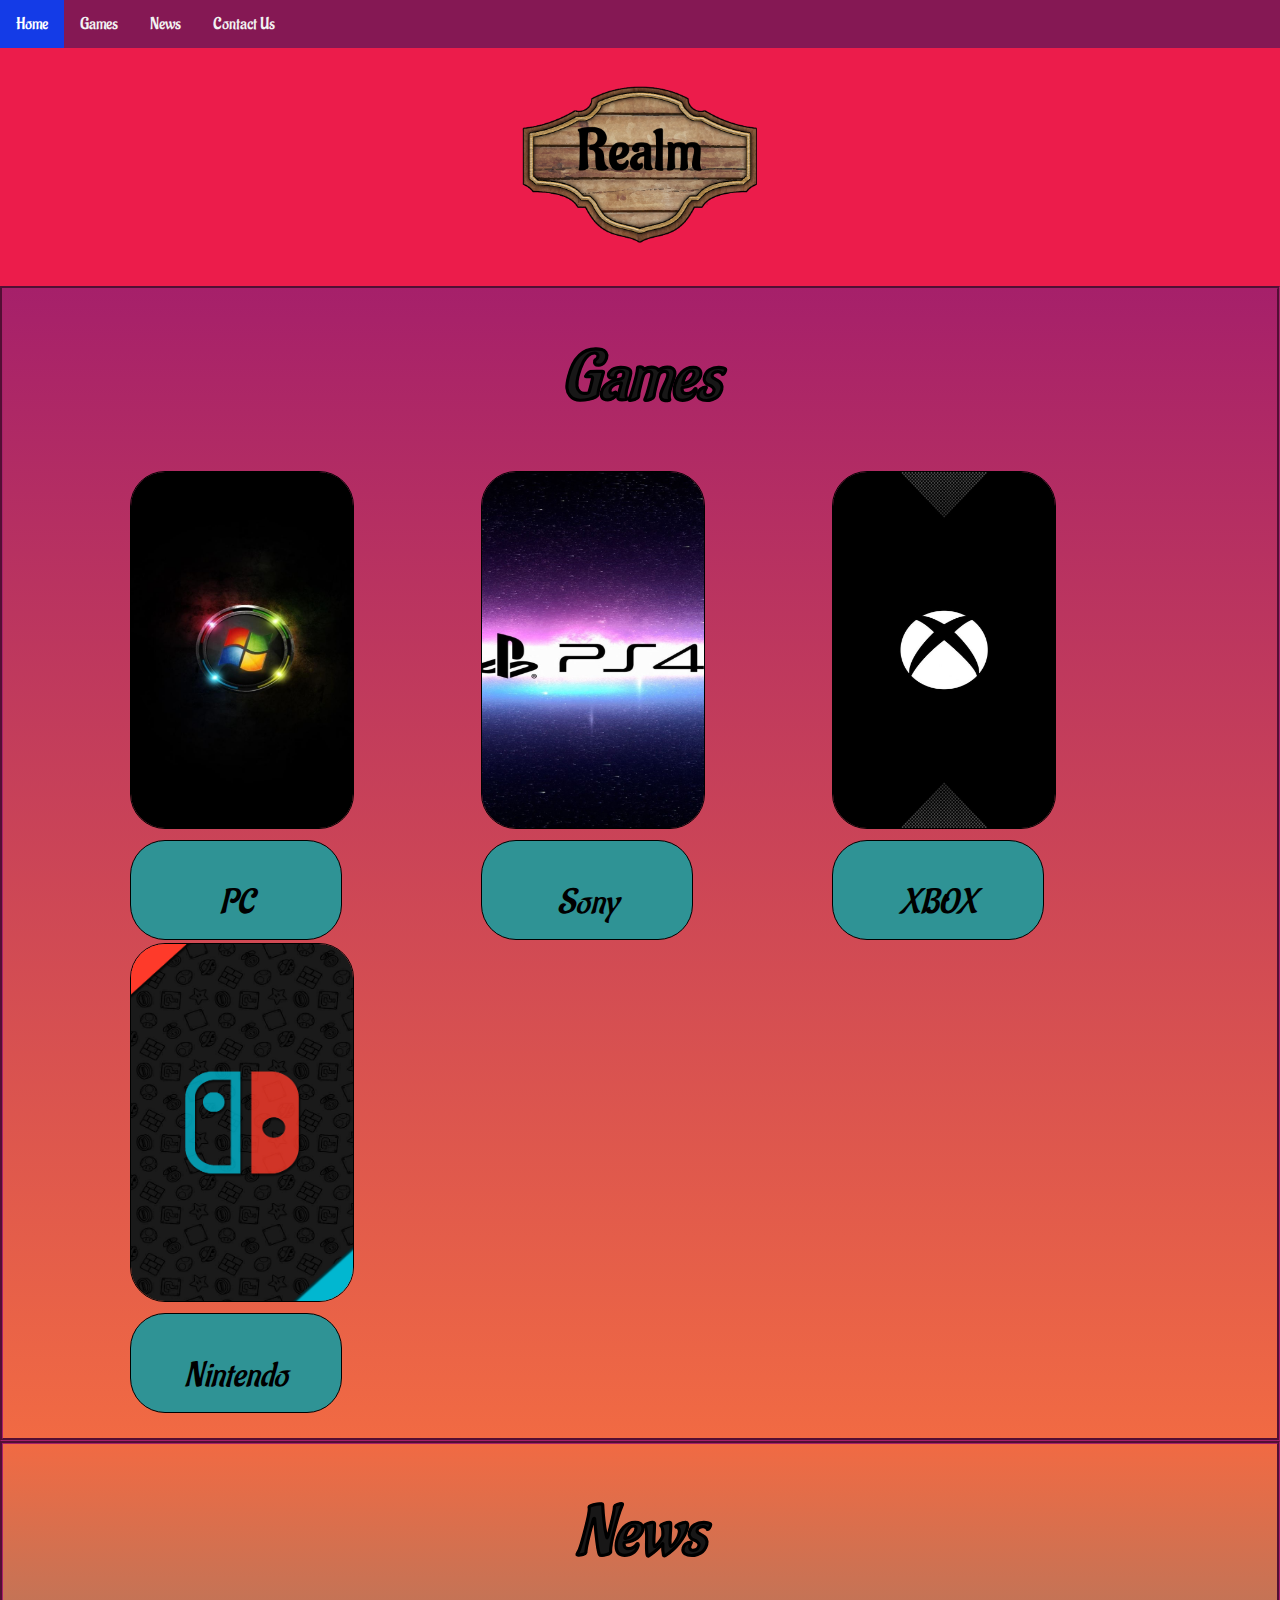
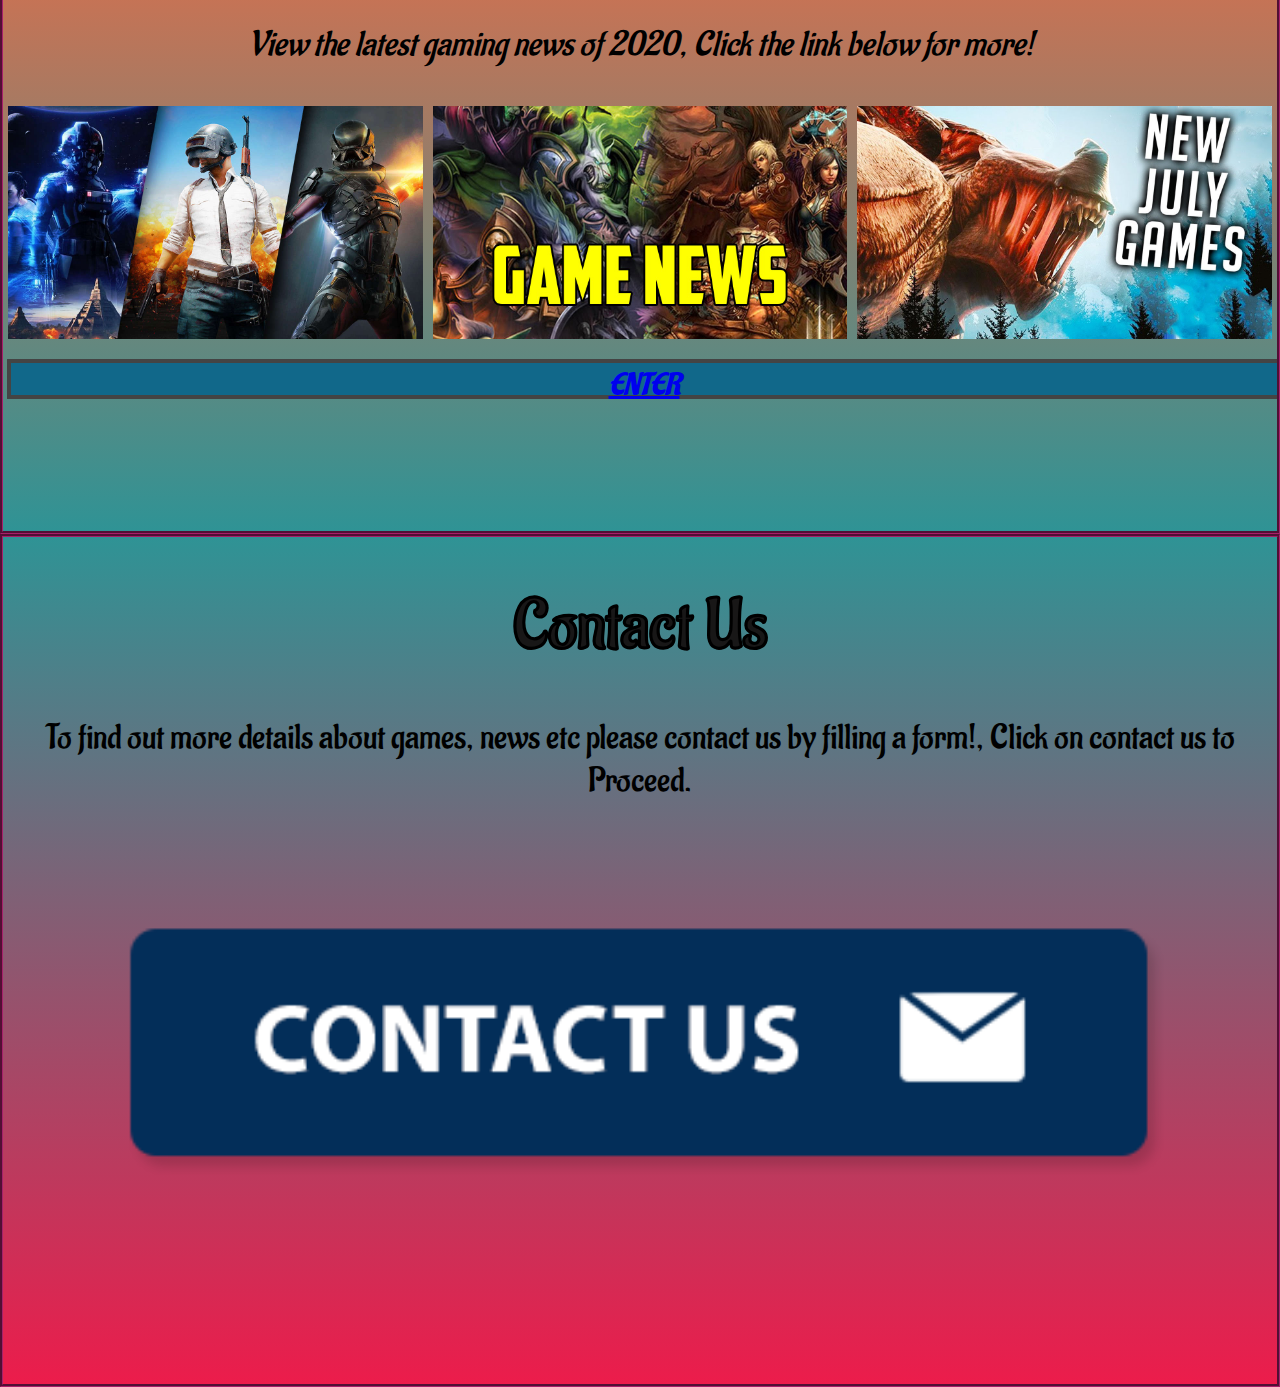
<file: index.html>
<!DOCTYPE html>
<html lang="en">
<head>
    <meta charset="UTF-8">
    <meta name="viewport" content="width=device-width, initial-scale=1.0">
    <!-- icon link -->
    <link rel="icon" href="images/icon1.png" type="image/x-icon">
    <link rel="stylesheet" href="css/styles.css">
    <link rel="stylesheet" href="css/box.css">
    <link rel="stylesheet" href="css/h1.css">
    <link rel="stylesheet" href="css/nav.css">
    <link href="https://fonts.googleapis.com/css2?family=Aladin&display=swap" rel="stylesheet"> 
    <title>Realm</title>
</head>

<div class="topNav">
    <a class="active" href="index.html">Home</a> 
    <a href="games.html">Games</a>
    <a href="news.html">News</a>
    <a href="contactus.html">Contact Us</a>
  </div>

<body>
    <div class="titleicon">
            <center>
        <img src="images/sign3.png" alt="H1 icon" width="366.66666666667" height="233.33333333333">
            </center>
        </div>
    </div>

    <div class="box1">
        <h1>Games</h1>
        <div class="game1">
            <img src="images/pc.jpg" class="gameimage" alt="Game" width="223.5px" height="358.8px">
            <div class="middle">
                <a href="games.html#PC">
                <div class="text">ENTER</div>
                </a>
              </div>
            <div class="container">
                <p>PC</p>
            </div>
        </div>

        <div class="game1">
            <img src="images/sony.jpg" class="gameimage" alt="Game2" width="223.5px" height="358.8px">
            <div class="middle">
                <a href="games.html#PS4">
                <div class="text">ENTER</div>
                </a>
              </div>
            <div class="container">
                <p>Sony</p>
            </div>
        </div>

        <div class="game1">
            <img src="images/xbox.jpg" class="gameimage" alt="Game2" width="223.5px" height="358.8px">
            <div class="middle">
                <a href="games.html#XBX">
                <div class="text">ENTER</div> 
                </a>  
              </div>
            <div class="container">
                <p>XBOX</p>
            </div>
        </div>

        <div class="game1">
            <img src="images/nintendo.png" class="gameimage" alt="Game2" width="223.5px" height="358.8px">
            <div class="middle">
                <a href="games.html#Nintendo">
                <div class="text">ENTER</div>
                </a>
              </div>
            <div class="container">
                <p>Nintendo</p>
            </div>
        </div>

        

    </div>

    <div class="box2">
        <h1>News</h1>
        <p>View the latest gaming news of 2020, Click the link below for more!</p>

        <div class="row">
            <div class="column">
              <img src="images/news1.jpg" alt="news1" style="width:100%">
            </div>
            <div class="column">
              <img src="images/news2.jpg" alt="news2" style="width:100%">
            </div>
            <div class="column">
              <img src="images/news3.jpg" alt="news3" style="width:100%">
            </div>
          </div>
          <a href="news.html#NEWSTOP">
          <h6>ENTER</h6>   
          </a>
        

    </div>

    <div class="box3">
        <h1>Contact Us</h1>

        <p>To find out more details about games, news etc please contact us by filling a form!, Click on contact us to Proceed.</p>

            <a href="contactus.html#contact">
            <img src="images/contact.png" width="100%" alt="">  
        </a>

    </div>
   
</body>
</html>
</file>
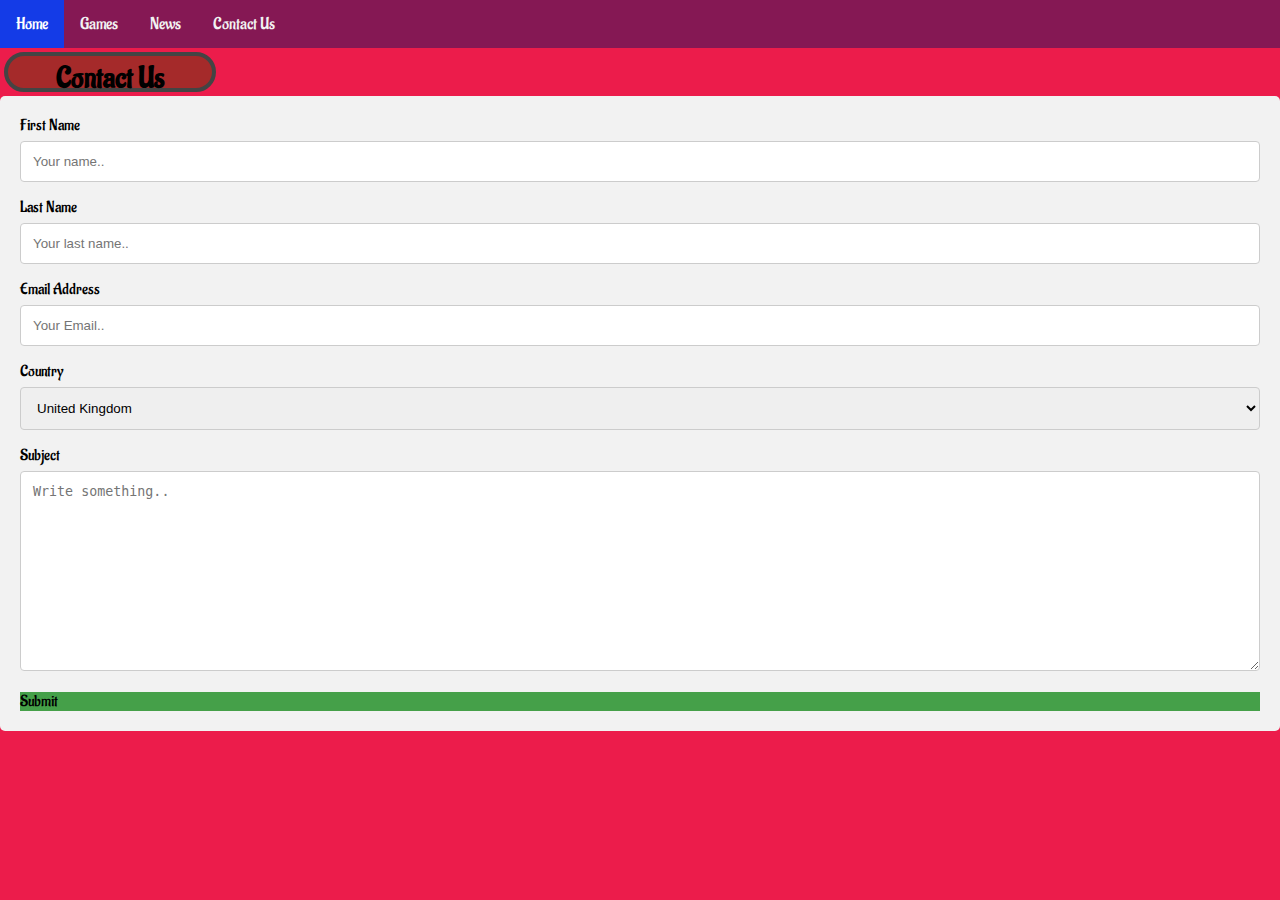
<file: contactus.html>
<!DOCTYPE html>
<html lang="en">
<head>
    <meta charset="UTF-8">
    <meta name="viewport" content="width=device-width, initial-scale=1.0">
    <!-- icon link -->
    <link rel="icon" href="images/icon1.png" type="image/x-icon">
    <link rel="stylesheet" href="css/styles.css">
    <link rel="stylesheet" href="css/box.css">
    <link rel="stylesheet" href="css/h1.css">
    <link rel="stylesheet" href="css/nav.css">
    <link rel="stylesheet" href="css/form1.css">
    <link href="https://fonts.googleapis.com/css2?family=Aladin&display=swap" rel="stylesheet"> 
    <title>Contact Us</title>
</head>

<div class="topNav">
    <a class="active" href="index.html">Home</a> 
    <a href="games.html">Games</a>
    <a href="news.html">News</a>
    <a href="contactus.html">Contact Us</a>
  </div>

<body>
 
  <h5>Contact Us</h5>

  <a id="contact"></a>

<div class="form1">
  <form action="/action_page.php">
    <label for="fname">First Name</label>
    <input type="text" id="fname" name="firstname" placeholder="Your name..">

    <label for="lname">Last Name</label>
    <input type="text" id="lname" name="lastname" placeholder="Your last name..">

    <label for="lname">Email Address</label>
    <input type="text" id="lname" name="lastname" placeholder="Your Email..">

    <label for="country">Country</label>
    <select id="country" name="country">
      <option value="australia">United Kingdom</option>
      <option value="australia">Australia</option>
      <option value="canada">Canada</option>
      <option value="usa">USA</option>
    </select>

    <label for="subject">Subject</label>
    <textarea id="subject" name="subject" placeholder="Write something.." style="height:200px"></textarea>

    <div class="popup" onclick="myFunction()">Submit
      <span class="popuptext" id="myPopup">Thank you! Submitted..</span>
    </div>

  </form>
</div>

<script src="js/form1.js"></script>


   
</body>
</html>
</file>
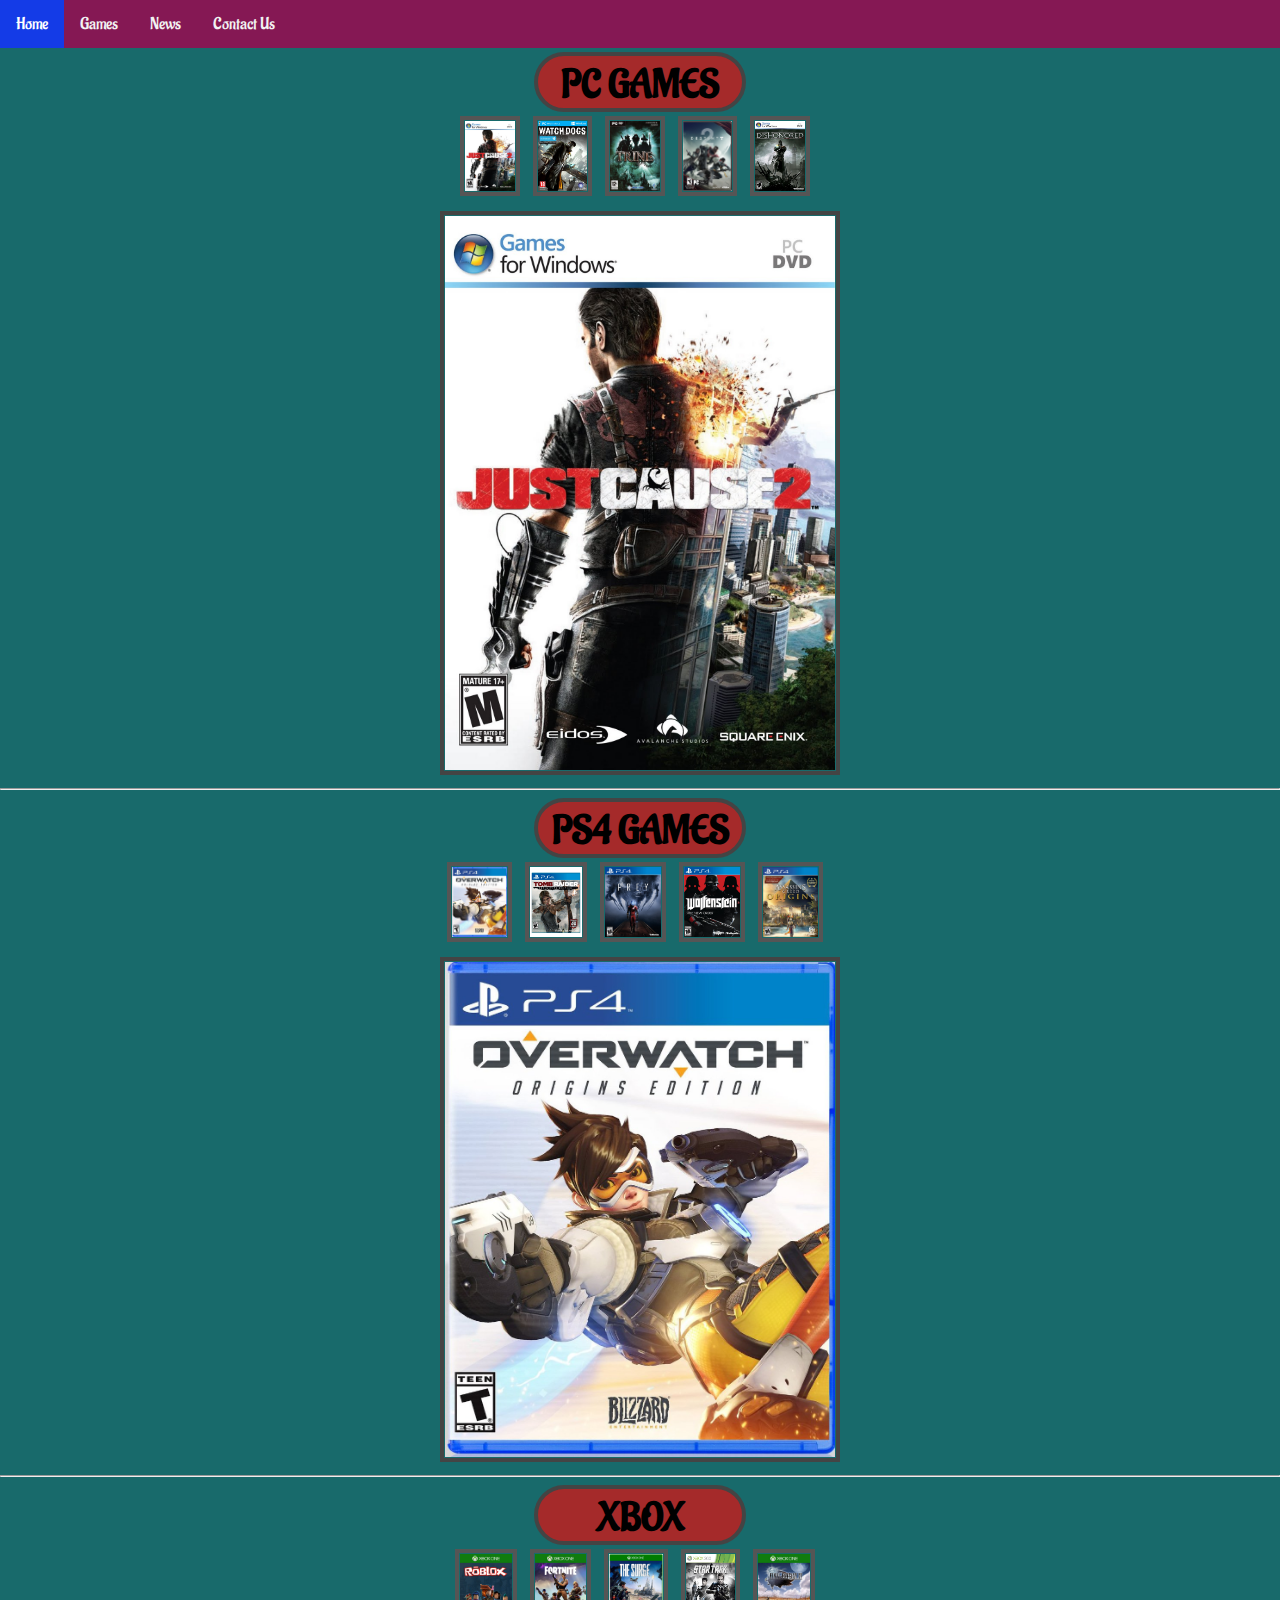
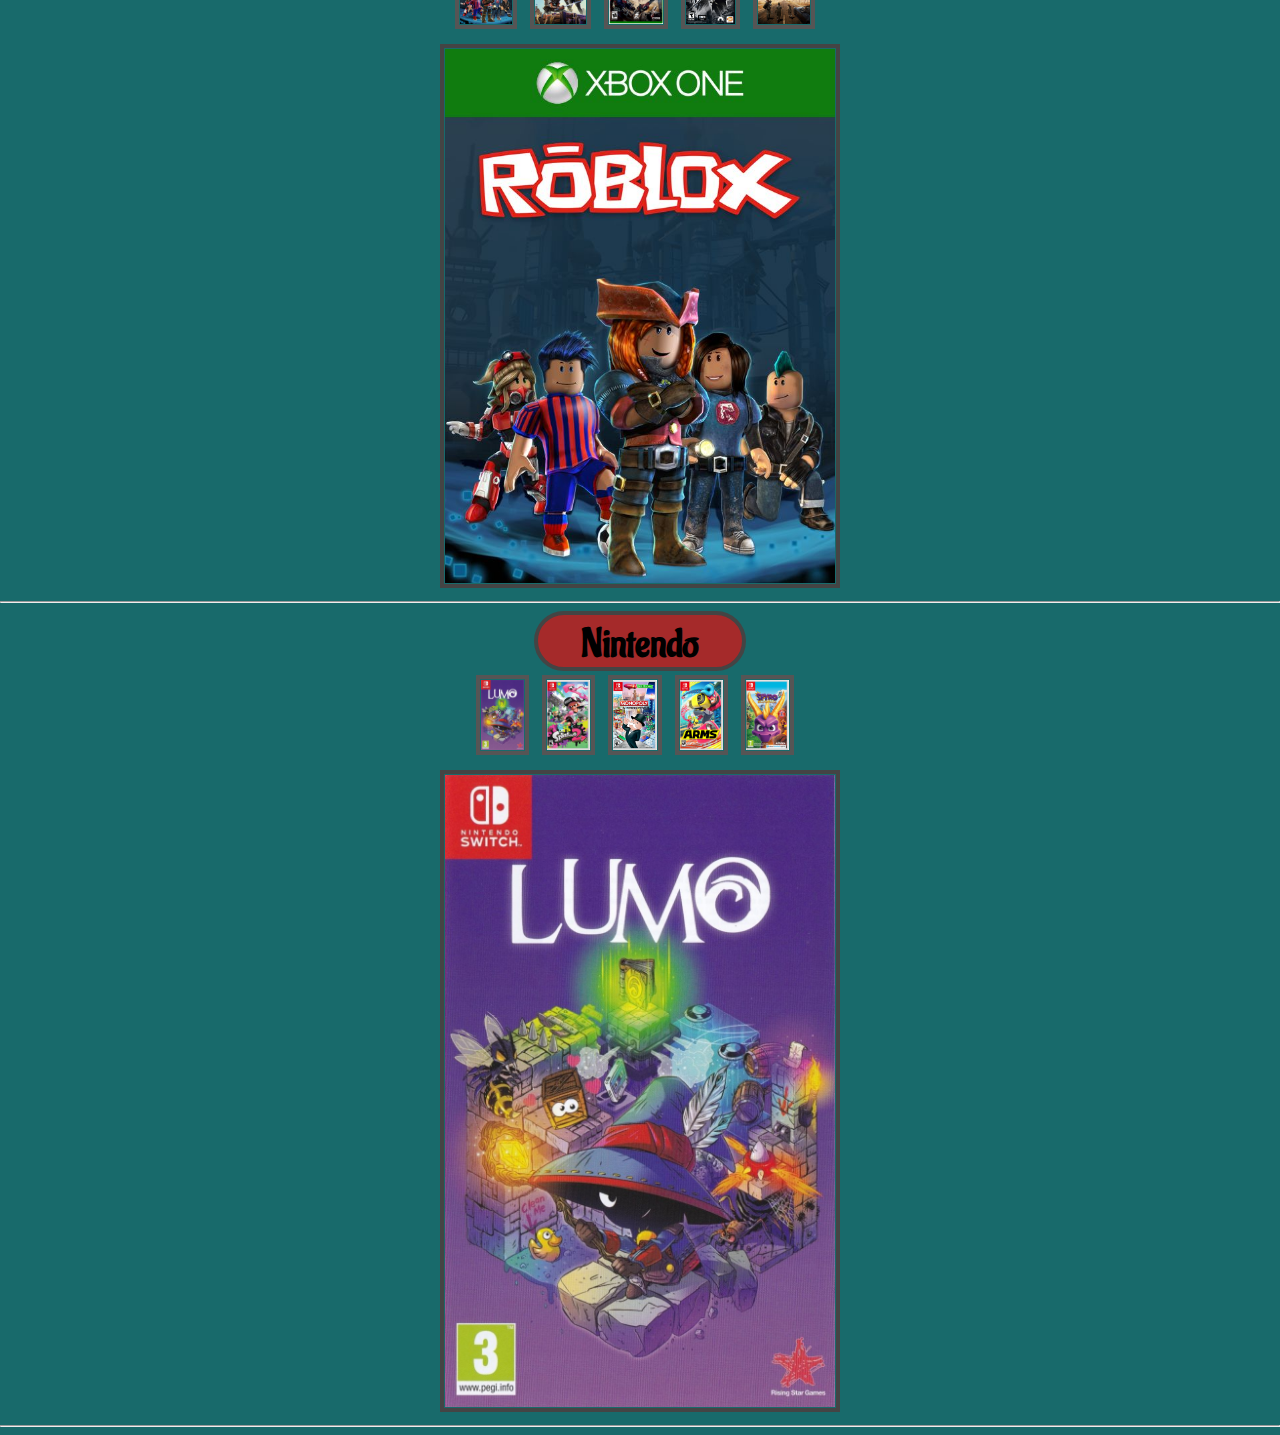
<file: games.html>
<!DOCTYPE html PUBLIC "-//W3C//DTD XHTML 1.0 Strict//EN" "http://www.w3.org/TR/xhtml1/DTD/xhtml1-strict.dtd">
<html lang="en">
<head>
    <meta charset="UTF-8">
    <meta name="viewport" content="width=device-width, initial-scale=1.0">
    <!-- icon link -->
    <link rel="icon" href="images/icon1.png" type="image/x-icon">
    <link rel="stylesheet" href="css/styles.css">
    <link rel="stylesheet" href="css/box.css">
    <link rel="stylesheet" href="css/h1.css">
    <link rel="stylesheet" href="css/nav.css">
    <link rel="stylesheet" href="css/games.css">
    <link href="https://fonts.googleapis.com/css2?family=Aladin&display=swap" rel="stylesheet"> 
    <title>Games</title>
</head>

<div class="topNav">
    <a class="active" href="index.html">Home</a> 
    <a href="games.html">Games</a>
    <a href="news.html">News</a>
    <a href="contactus.html">Contact Us</a>
  </div>

<body>
 
  <div class="gallery" align="center">

    <a id="PC"></a>

    <h3>PC GAMES</h3>

    <div class="thumbnails">
      <img onmouseover="getElementById('preview').src=getElementById('pc1').src" id="pc1" src="images/pc1.jpg" alt="" />
      <img onmouseover="getElementById('preview').src=getElementById('pc2').src" id="pc2" src="images/pc2.jpg" alt="" />
      <img onmouseover="getElementById('preview').src=getElementById('pc3').src" id="pc3" src="images/pc3.jpg" alt="" />
      <img onmouseover="getElementById('preview').src=getElementById('pc4').src" id="pc4" src="images/pc4.jpg" alt="" />
      <img onmouseover="getElementById('preview').src=getElementById('pc5').src" id="pc5" src="images/pc5.jpg" alt="" />
    </div>

    <div class="preview" align="center">
      <img id="preview" src="images/pc1.jpg" alt="">
    </div>
    
    </div>

    <hr>

    <div class="gallery1" align="center">

      <a id="PS4"></a>

      <h3>PS4 GAMES</h3>
  
      <div class="thumbnails1">
        <img onmouseover="getElementById('preview1').src=getElementById('ps41').src" id="ps41" src="images/ps41.jpg" alt="" />
        <img onmouseover="getElementById('preview1').src=getElementById('ps42').src" id="ps42" src="images/ps42.jpg" alt="" />
        <img onmouseover="getElementById('preview1').src=getElementById('ps43').src" id="ps43" src="images/ps43.jpg" alt="" />
        <img onmouseover="getElementById('preview1').src=getElementById('ps44').src" id="ps44" src="images/ps44.jpg" alt="" />
        <img onmouseover="getElementById('preview1').src=getElementById('ps45').src" id="ps45" src="images/ps45.jpg" alt="" />
      </div>
  
      <div class="preview1" align="center">
        <img id="preview1" src="images/ps41.jpg" alt="">
      </div>
      
      </div>
  
      <hr>

      <div class="gallery2" align="center">

        <a id="XBX"></a>

        <h3>XBOX</h3>
    
        <div class="thumbnails2">
          <img onmouseover="getElementById('preview2').src=getElementById('xbx1').src" id="xbx1" src="images/xbx1.jfif" alt="" />
          <img onmouseover="getElementById('preview2').src=getElementById('xbx2').src" id="xbx2" src="images/xbx2.jfif" alt="" />
          <img onmouseover="getElementById('preview2').src=getElementById('xbx3').src" id="xbx3" src="images/xbx3.jpg" alt="" />
          <img onmouseover="getElementById('preview2').src=getElementById('xbx4').src" id="xbx4" src="images/xbx4.jpg" alt="" />
          <img onmouseover="getElementById('preview2').src=getElementById('xbx5').src" id="xbx5" src="images/xbx5.jfif" alt="" />
        </div>
    
        <div class="preview2" align="center">
          <img id="preview2" src="images/xbx1.jfif" alt="">
        </div>
        
        </div>
    
        <hr>

        <div class="gallery3" align="center">

          <a id="Nintendo"></a>

          <h3>Nintendo</h3>
      
          <div class="thumbnails3">
            <img onmouseover="getElementById('preview3').src=getElementById('n1').src" id="n1" src="images/n1.jpg" alt="" />
            <img onmouseover="getElementById('preview3').src=getElementById('n2').src" id="n2" src="images/n2.jpg" alt="" />
            <img onmouseover="getElementById('preview3').src=getElementById('n3').src" id="n3" src="images/n3.jfif" alt="" />
            <img onmouseover="getElementById('preview3').src=getElementById('n4').src" id="n4" src="images/n4.jpg" alt="" />
            <img onmouseover="getElementById('preview3').src=getElementById('n5').src" id="n5" src="images/n5.jpg" alt="" />
          </div>
      
          <div class="preview3" align="center">
            <img id="preview3" src="images/n1.jpg" alt="">
          </div>
          
          </div>
      
          <hr>


   
</body>
</html>
</file>
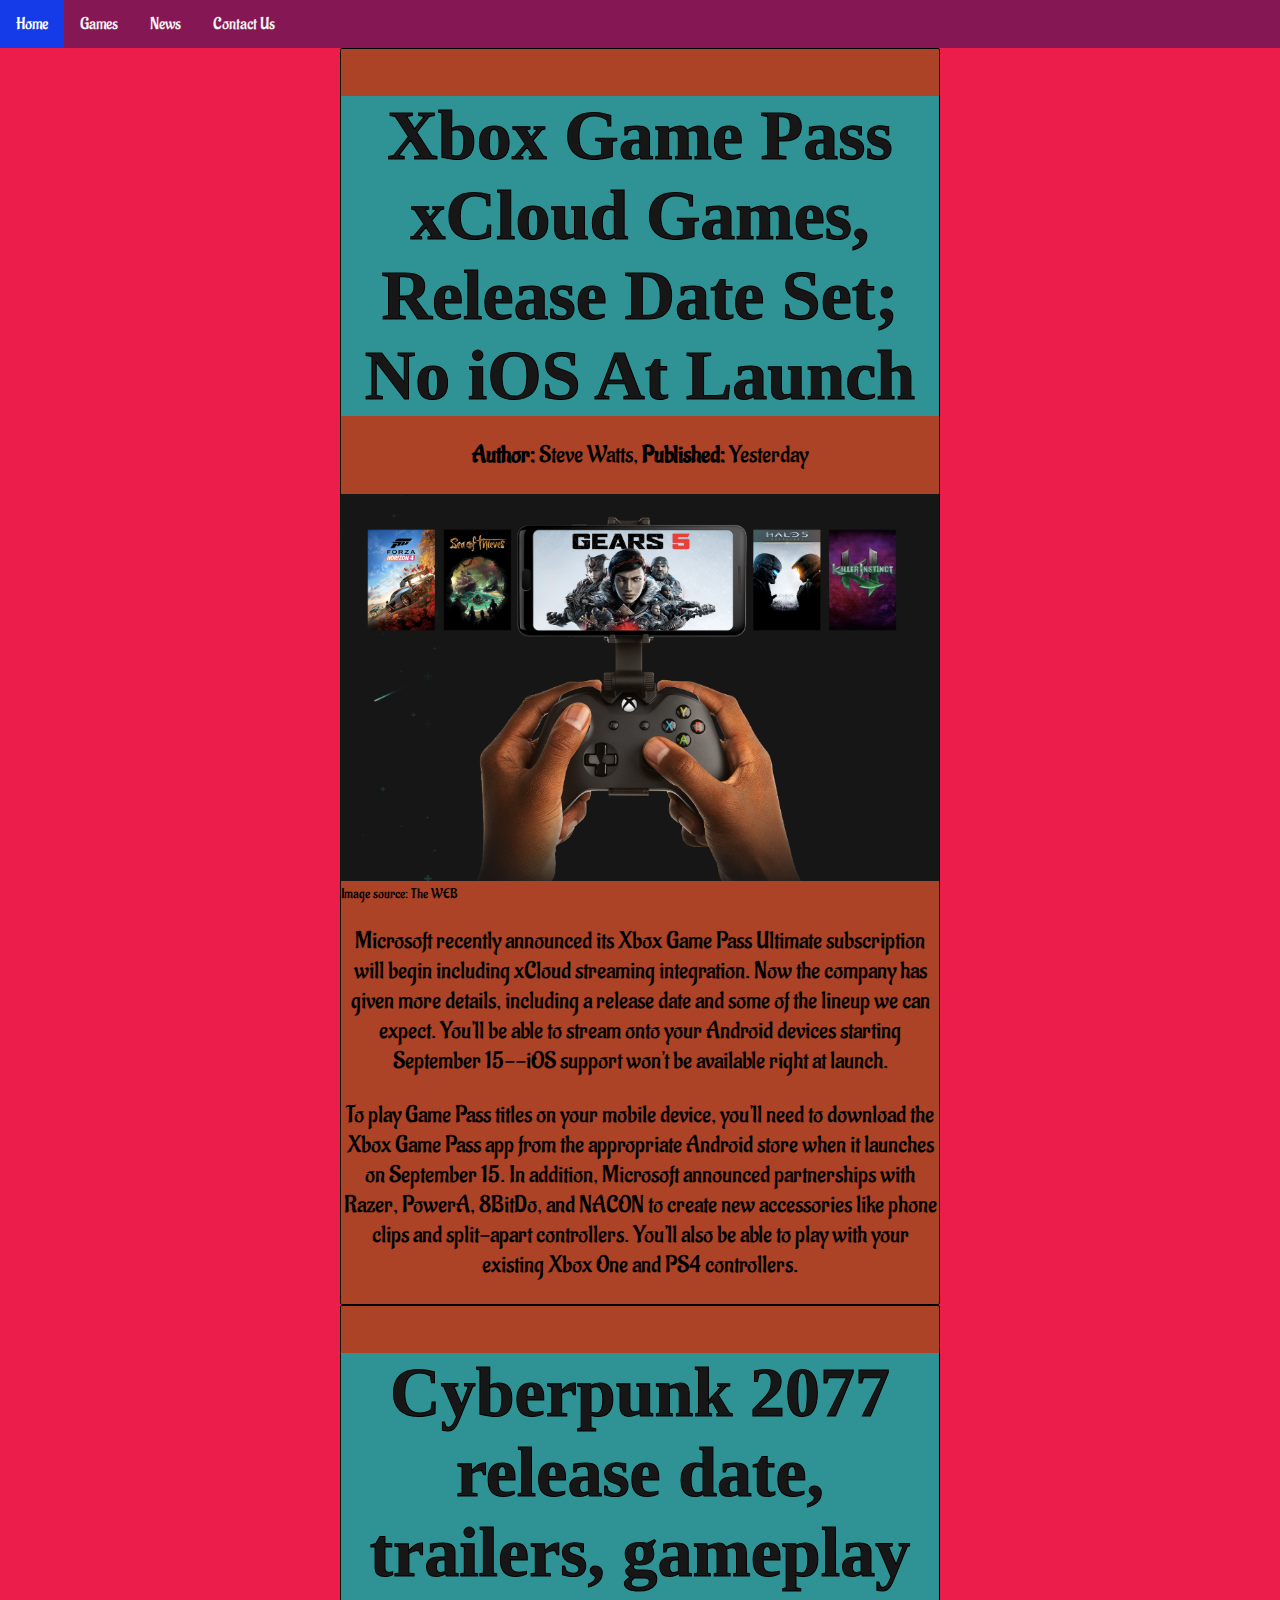
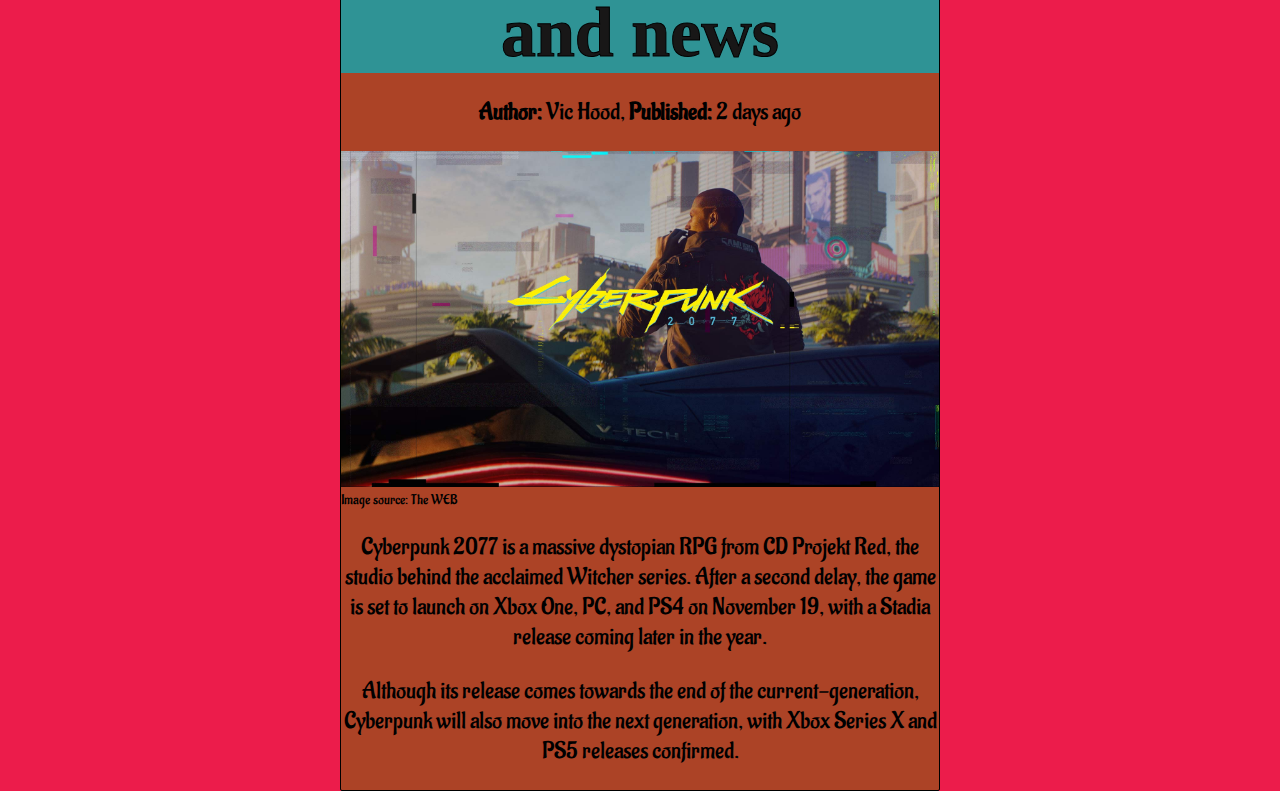
<file: news.html>
<!DOCTYPE html>
<html lang="en">
<head>
    <meta charset="UTF-8">
    <meta name="viewport" content="width=device-width, initial-scale=1.0">
    <!-- icon link -->
    <link rel="icon" href="images/icon1.png" type="image/x-icon">
    <link rel="stylesheet" href="css/styles.css">
    <link rel="stylesheet" href="css/box.css">
    <link rel="stylesheet" href="css/h1.css">
    <link rel="stylesheet" href="css/news.css">
    <link rel="stylesheet" href="css/nav.css">
    <link href="https://fonts.googleapis.com/css2?family=Aladin&display=swap" rel="stylesheet"> 
    <title>News</title>
</head>

<div class="topNav">
    <a class="active" href="index.html">Home</a> 
    <a href="games.html">Games</a>
    <a href="news.html">News</a>
    <a href="contactus.html">Contact Us</a>
  </div>

<body>
 
    <a id="NEWSTOP"></a>
  <article>
    <h1>Xbox Game Pass xCloud Games, Release Date Set; No iOS At Launch</h1>
    <p><strong>Author:</strong> Steve Watts, <strong>Published:</strong> Yesterday</p>

    <div>
        <img src="images/news1.png" width="100%">
        <span>Image source: The WEB</span>
    </div>

    <p>
      Microsoft recently announced its Xbox Game Pass Ultimate subscription will begin including xCloud streaming integration. Now the company has given more details, including a release date and some of the lineup we can expect. You'll be able to stream onto your Android devices starting September 15--iOS support won't be available right at launch.
    </p>
    <p>To play Game Pass titles on your mobile device, you'll need to download the Xbox Game Pass app from the appropriate Android store when it launches on September 15. In addition, Microsoft announced partnerships with Razer, PowerA, 8BitDo, and NACON to create new accessories like phone clips and split-apart controllers. You'll also be able to play with your existing Xbox One and PS4 controllers.</p>

</article>

<article>
  <h1>Cyberpunk 2077 release date, trailers, gameplay and news</h1>
  <p><strong>Author:</strong> Vic Hood, <strong>Published:</strong> 2 days ago</p>

  <div>
      <img src="images/news2.jfif" width="100%">
      <span>Image source: The WEB</span>
  </div>

  <p>
    Cyberpunk 2077 is a massive dystopian RPG from CD Projekt Red, the studio behind the acclaimed Witcher series. After a second delay, the game is set to launch on Xbox One, PC, and PS4 on November 19, with a Stadia release coming later in the year. 
  </p>
  <p>Although its release comes towards the end of the current-generation, Cyberpunk will also move into the next generation, with Xbox Series X and PS5 releases confirmed.</p>

</article>
   
</body>
</html>
</file>
<file: css/styles.css>
body{
    background-color: #ec1c4b;
}

h1{
    font-family: 'Aladin', cursive;
    text-align: center;
    color: #2f9395;
    font-size: 70px;
    -webkit-text-stroke-width: 1px;
    -webkit-text-stroke-color: #000000;
}
</file>
<file: css/box.css>
.box1{
  font-style: italic;
    padding-bottom: 2%;
    font-size: 35px;
    float: left;
    background-image: linear-gradient(#a6206a ,#f16a43 );
    margin: 0%;
    border: 5%;
    border-style: groove;
    border-color: #a6206a;
    width: 100%;
}

.box2{
    font-size: 35px;
    font-style: italic;
    float: left;
    overflow: hidden;
    background-image: linear-gradient(#f16a43, #2f9395);
    padding-bottom: 10%;
    margin: 0%;
    border: 5%;
    border-style: groove;
    border-color: #a6206a;
    width: 100%;
}

.box3{
    font-size: 35px;
    float: left;
    overflow: hidden;
    background-image: linear-gradient(#2f9395, #ec1c4b) ;
    padding-bottom: 10%;
    margin: 0%;
    border: 5%;
    border-style: groove;
    border-color: #a6206a;
    width: 100%;
}

.gameimage{
    opacity: 1;
    border: 1px solid #000000;
    border-radius: 35px;
    transition: .5s ease;
    backface-visibility: hidden;
}

.game1 {
    position: relative;
    margin-left: 10%;
    float: left;
    padding-top: 0.2%;
  }
  
.container {
    border: 1px solid #000000;
    border-radius: 35px;
    padding: 5px;
    width: 212px;
    height: 100px; 
    text-align: center;
    background-color: #2f9395;
  }

  .middle {
    transition: .5s ease;
    opacity: 0;
    position: absolute;
    top: 50%;
    left: 50%;
    transform: translate(-50%, -50%);
    -ms-transform: translate(-50%, -50%);
    text-align: center;
  }

  .game1:hover .image {
    opacity: 0.3;
  }
  
  .game1:hover .middle {
    opacity: 1;
  }
  
  .text {
    background-color: #ec1c4b;
    color: white;
    font-size: 16px;
    padding: 16px 32px;
  }

 * {
    box-sizing: border-box;
  }
  
  .column {
    float: left;
    width: 33.33%;
    padding: 5px;
  }
  
  .row::after {
    content: "";
    clear: both;
    display: table;
  }

  .container1 {
    border: 1px solid #000000;
    float: center;
    border-radius: 35px;
    padding: 5px;
    width: 212px;
    height: 100px; 
    text-align: center;
    background-color: #a02621;
  }
</file>
<file: css/h1.css>
.titleicon{
        display: block;
        margin: 0 auto;
        width: 50%;
}

h1{
        color: #181717;
}

h3{             
        border: 4px solid #444;
	margin: 4px;
        background-color: brown;
        font-size: 40px;
        text-align: center;
        border-radius: 35px;
        padding: 5px;
        width: 212px;
        height: 60px; 
}

h5{             
        border: 4px solid #444;
	margin: 4px;
        background-color: brown;
        font-size: 30px;
        text-align: center;
        border-radius: 35px;
        padding: 4px;
        width: 212px;
        height: 40px; 
}

h6{             
        border: 4px solid #444;
        margin: 4px;
        background-color: rgb(17, 104, 138);
        font-size: 30px;
        text-align: center;
        padding: 4px;
        width: 100%;
        height: 40px; 
}

p{
        text-align: center;
}
</file>
<file: css/nav.css>
body {
    margin: 0;
    font-family: 'Aladin', cursive;
  }
  
  .topNav {
    overflow: hidden;
    background-color: #851854;
  }
  
  .topNav a {
    float: left;
    color: #f2f2f2;
    text-align: center;
    padding: 14px 16px;
    text-decoration: none;
    font-size: 17px;
  }
  
  .topNav a:hover {
    background-color: #ddd;
    color: black;
  }
  
  .topNav a.active {
    background-color: #143be7;
    color: white;
  }
</file>
<file: css/form1.css>
body
* {box-sizing: border-box;}

input[type=text], select, textarea {
  width: 100%;
  padding: 12px;
  border: 1px solid #ccc;
  border-radius: 4px;
  box-sizing: border-box;
  margin-top: 6px;
  margin-bottom: 16px;
  resize: vertical;
}

input[type=submit] {
  background-color: #4CAF50;
  color: white;
  padding: 12px 20px;
  border: none;
  border-radius: 4px;
  cursor: pointer;
}

input[type=submit]:hover {
  background-color: #45a049;
}

.form1 {
  border-radius: 5px;
  background-color: #f2f2f2;
  padding: 20px;
}

.popup {
    background-color: #45a049;
    width: 100%;
    position: relative;
    display: inline-block;
    cursor: pointer;
    -webkit-user-select: none;
    -moz-user-select: none;
    -ms-user-select: none;
    user-select: none;
  }
  
  .popup .popuptext {
    visibility: hidden;
    width: 160px;
    background-color: #555;
    color: #fff;
    text-align: center;
    border-radius: 6px;
    padding: 8px 0;
    position: absolute;
    z-index: 1;
    bottom: 125%;
    left: 50%;
    margin-left: -80px;
  }
  
  .popup .popuptext::after {
    content: "";
    position: absolute;
    top: 100%;
    left: 50%;
    margin-left: -5px;
    border-width: 5px;
    border-style: solid;
    border-color: #555 transparent transparent transparent;
  }
  
  .popup .show {
    visibility: visible;
    -webkit-animation: fadeIn 1s;
    animation: fadeIn 1s;
  }
  
  @-webkit-keyframes fadeIn {
    from {opacity: 0;} 
    to {opacity: 1;}
  }
  
  @keyframes fadeIn {
    from {opacity: 0;}
    to {opacity:1 ;}
  }
</file>
<file: css/games.css>
body {
		background: #186a6b;
		margin: 0;
	}
	.thumbnails img {
		height: 80px;
		border: 4px solid #555;
		padding: 1px;
		margin: 0 10px 10px 0;
	}

	.thumbnails img:hover {
		border: 4px solid #00ccff;
		cursor:pointer;
	}

	.preview img {
		border: 4px solid #444;
		padding: 1px;
		width: 400px;
    }
    
    .thumbnails1 img {
		height: 80px;
		border: 4px solid #555;
		padding: 1px;
		margin: 0 10px 10px 0;
	}

	.thumbnails1 img:hover {
		border: 4px solid #00ccff;
		cursor:pointer;
	}

	.preview1 img {
		border: 4px solid #444;
		padding: 1px;
		width: 400px;
    }
    
    .thumbnails2 img {
		height: 80px;
		border: 4px solid #555;
		padding: 1px;
		margin: 0 10px 10px 0;
	}

	.thumbnails2 img:hover {
		border: 4px solid #00ccff;
		cursor:pointer;
	}

	.preview2 img {
		border: 4px solid #444;
		padding: 1px;
		width: 400px;
    }
    
    .thumbnails3 img {
		height: 80px;
		border: 4px solid #555;
		padding: 1px;
		margin: 0 10px 10px 0;
	}

	.thumbnails3 img:hover {
		border: 4px solid #00ccff;
		cursor:pointer;
	}

	.preview3 img {
		border: 4px solid #444;
		padding: 1px;
		width: 400px;
	}
</file>
<file: css/news.css>
body { font-family: sans-serif; }
h1 {
    background-color: #2f9395;
    font-family: serif;
    margin-bottom: 0;
}
article {
    border: 1px solid black;
    border-radius: 2px;
    background-color: #ac4326;
    font-size: 14px;
    width: 600px;
    margin-left: auto;
    margin-right: auto;
}
.image-wrapper {
    width: 200px;
    float: left;
    padding-right: 25px;
    padding-bottom: 10px;
}
.image-wrapper img {
    width: 100%;
}

.image-wrapper span {
    font-family: sans-serif;
    font-size: 22px;
    color: #ccc;
}

.article-meta {
    font-family: sans-serif;
    color: #aaa;
    font-size: 22px;
}
p {
    font-size: 24px;
}
</file>
